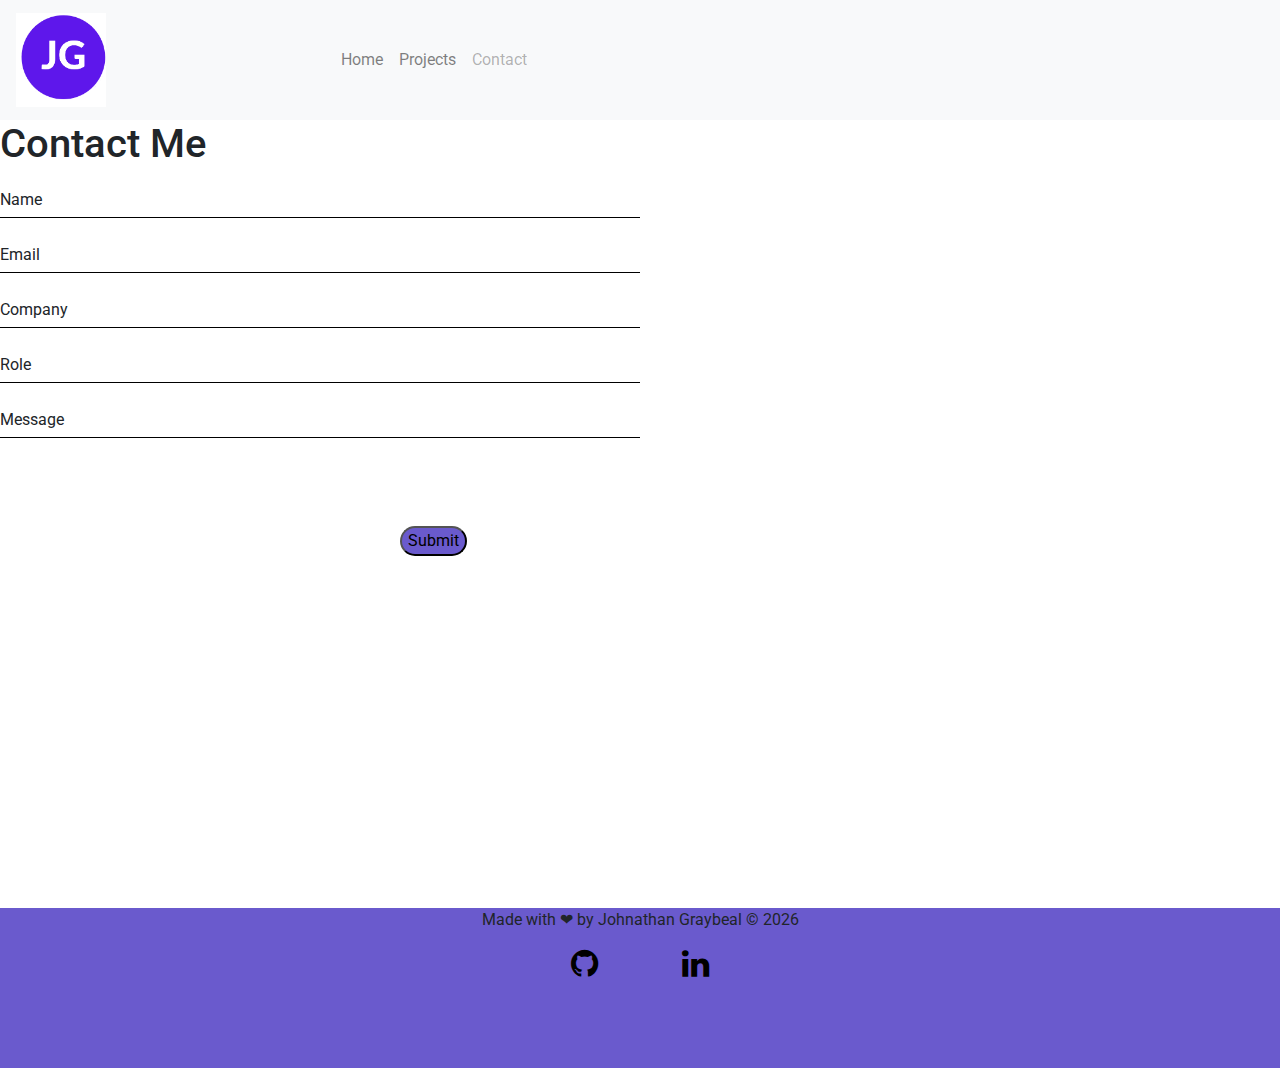
<file: Contact.html>
<!DOCTYPE html>
<html lang="en">

<head>

    <meta charset="UTF-8">
    <meta http-equiv="X-UA-Compatible" content="IE=edge">
    <meta name="viewport" content="width=device-width, initial-scale=1, shrink-to-fit=no">
    <meta name="description" content="Johnathan Graybeal personal portfolio site contact page">
    <meta name="author" content="Johnathan Graybeal">
    <meta name="last revised" content="5/12/21">
    <title>Contact</title>

    <link rel="stylesheet" href="https://maxcdn.bootstrapcdn.com/bootstrap/4.0.0/css/bootstrap.min.css"
        integrity="sha384-Gn5384xqQ1aoWXA+058RXPxPg6fy4IWvTNh0E263XmFcJlSAwiGgFAW/dAiS6JXm" crossorigin="anonymous">
    <link rel="stylesheet" href="https://maxcdn.bootstrapcdn.com/font-awesome/4.4.0/css/font-awesome.min.css">
    <link rel="preconnect" href="https://fonts.gstatic.com">
    <link href="https://fonts.googleapis.com/css2?family=Open+Sans&family=Roboto&display=swap" rel="stylesheet">

    <link rel="stylesheet" href="./CSS/Contact.css">


</head>

<body>
    <nav class="navbar navbar-expand-lg navbar-light bg-light">
        <a class="navbar-brand" href="index.html"><img src="./images/brand.PNG" alt="logo"></a>
        <button class="navbar-toggler" type="button" data-toggle="collapse" data-target="#navbarNav"
            aria-controls="navbarNav" aria-expanded="false" aria-label="Toggle navigation">
            <span class="navbar-toggler-icon"></span>
        </button>
        <div class="collapse navbar-collapse" id="navbarNav">
            <ul class="navbar-nav">
                <li class="nav-item ">
                    <a class="nav-link " href="index.html">Home</a>
                </li>
                <li class="nav-item">
                    <a class="nav-link" href="Projects.html">Projects</a>
                </li>
                <li class="nav-item">
                    <a class="nav-link disabled" href="#">Contact <span class="sr-only">(current)</span></a>
                </li>
            </ul>
        </div>
    </nav>

    <h1>Contact Me</h1>

    <form accept-charset="utf-8" action="https://formspree.io/f/xoqyevzn" method="post">
        <div class="form">
            <div class="name">
                <input type="text" name="_name" autocomplete="off" required>
                <label for="name" class="label-name">
                    <span class="content-name">Name</span></label>
            </div>

            <div class="email">
                <input type="email" name="_replyto" autocomplete="off" required>
                <label for="email" class="label-name">
                    <span class="content-name">Email</span></label>
            </div>
            <div class="company">
                <input type="text" name="company" autocomplete="off" required>
                <label for="company" class="label-name">
                    <span class="content-name">Company</span></label>
            </div>
            <div class="role">
                <input type="text" name="role" autocomplete="off" required>
                <label for="role" class="label-name">
                    <span class="content-name">Role</span></label>
            </div>
            <div class="message">
                <input type="textarea" name="_message" autocomplete="off" required>
                <label for="message" class="label-name">
                    <span class="content-name">Message</span></label>
            </div>
        </div>
        <input type="hidden" name="_subject" value="Website Contact Request">
        <button id="submit" type="submit">Submit</button>
    </form>

    <footer>
        <div id="footer">
            <p>Made with &#10084; by Johnathan Graybeal &copy; <script>
                    document.write(new Date().getFullYear());
                </script>
            </p>
            <a href="https://github.com/JohnathanGraybeal?tab=repositories"><i
                    class="fa fa-github fa-2x github-icon"></i></a>


            <a href="#"><i class="fa fa-linkedin fa-2x"></i></a>


        </div>
    </footer>


    <script src="https://code.jquery.com/jquery-3.2.1.slim.min.js"
        integrity="sha384-KJ3o2DKtIkvYIK3UENzmM7KCkRr/rE9/Qpg6aAZGJwFDMVNA/GpGFF93hXpG5KkN" crossorigin="anonymous">
    </script>
    <script src="https://cdnjs.cloudflare.com/ajax/libs/popper.js/1.12.9/umd/popper.min.js"
        integrity="sha384-ApNbgh9B+Y1QKtv3Rn7W3mgPxhU9K/ScQsAP7hUibX39j7fakFPskvXusvfa0b4Q" crossorigin="anonymous">
    </script>
    <script src="https://maxcdn.bootstrapcdn.com/bootstrap/4.0.0/js/bootstrap.min.js"
        integrity="sha384-JZR6Spejh4U02d8jOt6vLEHfe/JQGiRRSQQxSfFWpi1MquVdAyjUar5+76PVCmYl" crossorigin="anonymous">
    </script>

</body>
</file>
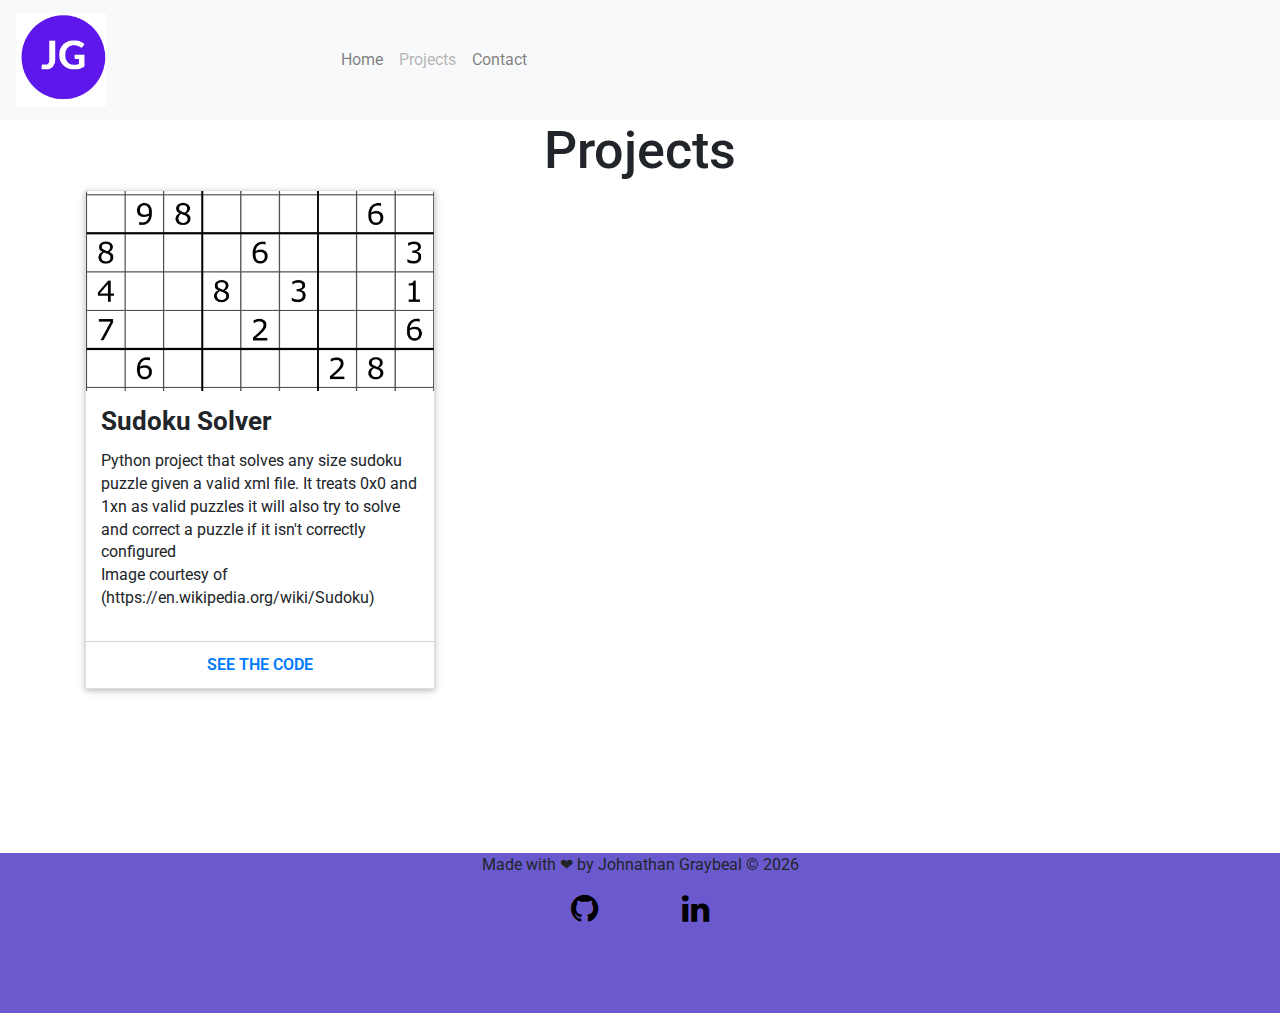
<file: Projects.html>
<!DOCTYPE html>
<html lang="en">

<head>
    <meta charset="UTF-8">
    <meta http-equiv="X-UA-Compatible" content="IE=edge">
    <meta name="viewport" content="width=device-width, initial-scale=1.0">
    <meta name="description" content="Johnathan Graybeal personal portfolio site">
    <meta name="author" content="Johnathan Graybeal">
    <meta name="last revised" content="5/12/21">
    <link rel="stylesheet" href="https://maxcdn.bootstrapcdn.com/bootstrap/4.0.0/css/bootstrap.min.css"
        integrity="sha384-Gn5384xqQ1aoWXA+058RXPxPg6fy4IWvTNh0E263XmFcJlSAwiGgFAW/dAiS6JXm" crossorigin="anonymous">
    <link rel="stylesheet" href="https://maxcdn.bootstrapcdn.com/font-awesome/4.4.0/css/font-awesome.min.css">
    <link rel="preconnect" href="https://fonts.gstatic.com">
    <link href="https://fonts.googleapis.com/css2?family=Open+Sans&family=Roboto&display=swap" rel="stylesheet">

    <link rel="stylesheet" href="./CSS/Projects.css">
    <title>Projects</title>
</head>

<body>

    <nav class="navbar navbar-expand-lg navbar-light bg-light">
        <a class="navbar-brand" href="index.html"><img src="./images/brand.PNG" alt="logo"></a>
        <button class="navbar-toggler" type="button" data-toggle="collapse" data-target="#navbarNav"
            aria-controls="navbarNav" aria-expanded="false" aria-label="Toggle navigation">
            <span class="navbar-toggler-icon"></span>
        </button>
        <div class="collapse navbar-collapse" id="navbarNav">
            <ul class="navbar-nav">
                <li class="nav-item ">
                    <a class="nav-link " href="index.html">Home</a>
                </li>
                <li class="nav-item">
                    <a class="nav-link disabled" href="#">Projects <span class="sr-only">(current)</span></a>
                </li>
                <li class="nav-item">
                    <a class="nav-link" href="Contact.html">Contact</a>
                </li>
            </ul>
        </div>
    </nav>
    <h1>Projects</h1>
    <div class="content">
        <div class="container">
            <div class="row">
                <div class="col-xs-12 col-sm-4">
                    <div class="card">
                        <img class="img-card" src="./images/sudoku.png" alt="sudoku puzzle">

                        <div class="card-content">
                            <h4 class="card-title">
                                Sudoku Solver

                            </h4>
                            <p>
                                Python project that solves any size sudoku puzzle given a valid xml file. It treats 0x0
                                and 1xn as valid
                                puzzles it will also try to solve and correct a puzzle if it isn't correctly
                                configured<br>Image courtesy of
                                (https://en.wikipedia.org/wiki/Sudoku)
                            </p>
                        </div>
                        <div class="card-read-more">
                            <a href="https://github.com/JohnathanGraybeal/SudokuSolver" target="_blank"
                                rel="noopener noreferrer" class="btn btn-link btn-block">
                                See The Code
                            </a>
                        </div>
                    </div>

                </div>
            </div>
        </div>
    </div>

    <footer>
        <div id="footer">
            <p>Made with &#10084; by Johnathan Graybeal &copy; <script>
                    document.write(new Date().getFullYear());
                </script>
            </p>
            <a href="https://github.com/JohnathanGraybeal?tab=repositories"><i
                    class="fa fa-github fa-2x github-icon"></i></a>


            <a href="#"><i class="fa fa-linkedin fa-2x"></i></a>


        </div>
    </footer>


    <script src="https://code.jquery.com/jquery-3.2.1.slim.min.js"
        integrity="sha384-KJ3o2DKtIkvYIK3UENzmM7KCkRr/rE9/Qpg6aAZGJwFDMVNA/GpGFF93hXpG5KkN" crossorigin="anonymous">
    </script>
    <script src="https://cdnjs.cloudflare.com/ajax/libs/popper.js/1.12.9/umd/popper.min.js"
        integrity="sha384-ApNbgh9B+Y1QKtv3Rn7W3mgPxhU9K/ScQsAP7hUibX39j7fakFPskvXusvfa0b4Q" crossorigin="anonymous">
    </script>
    <script src="https://maxcdn.bootstrapcdn.com/bootstrap/4.0.0/js/bootstrap.min.js"
        integrity="sha384-JZR6Spejh4U02d8jOt6vLEHfe/JQGiRRSQQxSfFWpi1MquVdAyjUar5+76PVCmYl" crossorigin="anonymous">
    </script>
</body>

</html>
</file>
<file: CSS/Contact.css>
body{justify-content:space-around;align-items:center;font-family:"Roboto","Open Sans",sans-serif}.navbar-brand img{width:30%;height:auto}.name{width:50%;position:relative;height:50px;overflow:hidden}.name input{width:100%;height:100%;color:#6a5acd;padding-top:20px;border:none;outline:none}.name label{position:absolute;bottom:0px;left:0;height:100%;width:100%;pointer-events:none;border-bottom:1px solid #000}.name label::after{content:"";position:absolute;left:0px;bottom:-1px;height:100%;width:100%;border-bottom:3px solid #6a5acd;transform:translate(-100%)}.name input:focus+.label-name .content-name,.name input:valid+.label-name .content-name{transform:translateY(-150%);font-size:14px;color:#6a5acd}.name input:focus+.label-name::after,.name input:valid+.label-name::after{transform:translateX(-100%);transition:transform .3s ease}.name .content-name{position:absolute;bottom:5px;left:0px;transition:all .3s ease}.email{width:50%;position:relative;margin-top:5px;height:50px;overflow:hidden}.email input{width:100%;height:100%;color:#6a5acd;padding-top:20px;border:none;outline:none}.email label{position:absolute;bottom:0px;left:0;height:100%;width:100%;pointer-events:none;border-bottom:1px solid #000}.email label::after{content:"";position:absolute;left:0px;bottom:-1px;height:100%;width:100%;border-bottom:3px solid #6a5acd;transform:translate(-100%)}.email input:focus+.label-name .content-name,.email input:valid+.label-name .content-name{transform:translateY(-150%);font-size:14px;color:#6a5acd}.email input:focus+.label-name::after,.email input:valid+.label-name::after{transform:translateX(-100%);transition:transform .3s ease}.email .content-name{position:absolute;bottom:5px;left:0px;transition:all .3s ease}.company{width:50%;position:relative;margin-top:5px;height:50px;overflow:hidden}.company input{width:100%;height:100%;color:#6a5acd;padding-top:20px;border:none;outline:none}.company label{position:absolute;bottom:0px;left:0;height:100%;width:100%;pointer-events:none;border-bottom:1px solid #000}.company label::after{content:"";position:absolute;left:0px;bottom:-1px;height:100%;width:100%;border-bottom:3px solid #6a5acd;transform:translate(-100%)}.company input:focus+.label-name .content-name,.company input:valid+.label-name .content-name{transform:translateY(-150%);font-size:14px;color:#6a5acd}.company input:focus+.label-name::after,.company input:valid+.label-name::after{transform:translateX(-100%);transition:transform .3s ease}.company .content-name{position:absolute;bottom:5px;left:0px;transition:all .3s ease}.role{width:50%;position:relative;margin-top:5px;height:50px;overflow:hidden}.role input{width:100%;height:100%;color:#6a5acd;padding-top:20px;border:none;outline:none}.role label{position:absolute;bottom:0px;left:0;height:100%;width:100%;pointer-events:none;border-bottom:1px solid #000}.role label::after{content:"";position:absolute;left:0px;bottom:-1px;height:100%;width:100%;border-bottom:3px solid #6a5acd;transform:translate(-100%)}.role input:focus+.label-name .content-name,.role input:valid+.label-name .content-name{transform:translateY(-150%);font-size:14px;color:#6a5acd}.role input:focus+.label-name::after,.role input:valid+.label-name::after{transform:translateX(-100%);transition:transform .3s ease}.role .content-name{position:absolute;bottom:5px;left:0px;transition:all .3s ease}.message{width:50%;position:relative;margin-top:5px;height:50px;overflow:hidden}.message input{width:100%;height:100%;color:#6a5acd;padding-top:20px;border:none;outline:none}.message label{position:absolute;bottom:0px;left:0;height:100%;width:100%;pointer-events:none;border-bottom:1px solid #000}.message label::after{content:"";position:absolute;left:0px;bottom:-1px;height:100%;width:100%;border-bottom:3px solid #6a5acd;transform:translate(-100%)}.message input:focus+.label-name .content-name,.message input:valid+.label-name .content-name{transform:translateY(-150%);font-size:14px;color:#6a5acd}.message input:focus+.label-name::after,.message input:valid+.label-name::after{transform:translateX(-100%);transition:transform .3s ease}.message .content-name{position:absolute;bottom:5px;left:0px;transition:all .3s ease}#submit{position:relative;text-align:center;background-color:#6a5acd;border-radius:20px;left:25rem;top:5rem}#submit:hover{cursor:pointer;color:#f5f5f5}#footer{position:relative;text-align:center;background-color:#6a5acd;height:10rem;top:27rem}.github-icon{padding-right:5rem}a{color:#000}a:hover{cursor:pointer;color:#f5f5f5}.navbar-nav a:hover{color:#6a5acd !important}.disabled{cursor:default !important}@media only screen and (max-width: 700px){#submit{position:relative;left:10rem}}@media only screen and (max-width: 768px){#footer{top:29rem}#submit{top:14rem}}@media only screen and (max-width: 1024px){#footer{top:49.6rem}#submit{top:25rem;left:28rem}}/*# sourceMappingURL=Contact.css.map */
</file>
<file: CSS/Projects.css>
body{display:table;height:100%;width:100%;font-family:"Roboto","Open Sans",sans-serif}.navbar-brand img{width:30%;height:auto}h1{text-align:center;font-size:1.15em}@media(min-width: 450px){h1{font-size:3.55em}}@media(min-width: 760px){h1{font-size:3.05em}}@media(min-width: 900px){h1{font-size:3.25em}}.card{display:block;margin-bottom:20px;line-height:1.42857143;background-color:#fff;border-radius:2px;box-shadow:0 2px 5px 0 rgba(0,0,0,.16),0 2px 10px 0 rgba(0,0,0,.12);transition:box-shadow .25s}.card:hover{box-shadow:0 8px 17px 0 rgba(0,0,0,.2),0 6px 20px 0 rgba(0,0,0,.19)}.img-card{width:100%;height:200px;border-top-left-radius:2px;border-top-right-radius:2px;display:block;overflow:hidden;object-fit:cover;transition:all .25s ease}.card-content{padding:15px;text-align:left}.card-title{margin-top:0px;font-weight:700;font-size:1.65em}.card-read-more{border-top:1px solid #d4d4d4}.card-read-more a{text-decoration:none !important;padding:10px;font-weight:600;text-transform:uppercase}#footer{position:relative;text-align:center;background-color:#6a5acd;height:10rem;top:9rem}.github-icon{padding-right:5rem}a{color:#000}a:hover{color:#f5f5f5}.navbar-nav a:hover{color:#6a5acd !important}.disabled{cursor:default !important}@media only screen and (max-width: 768px){#footer{top:29rem}}@media only screen and (max-width: 1024px){#footer{top:49.6rem}}/*# sourceMappingURL=Projects.css.map */
</file>
